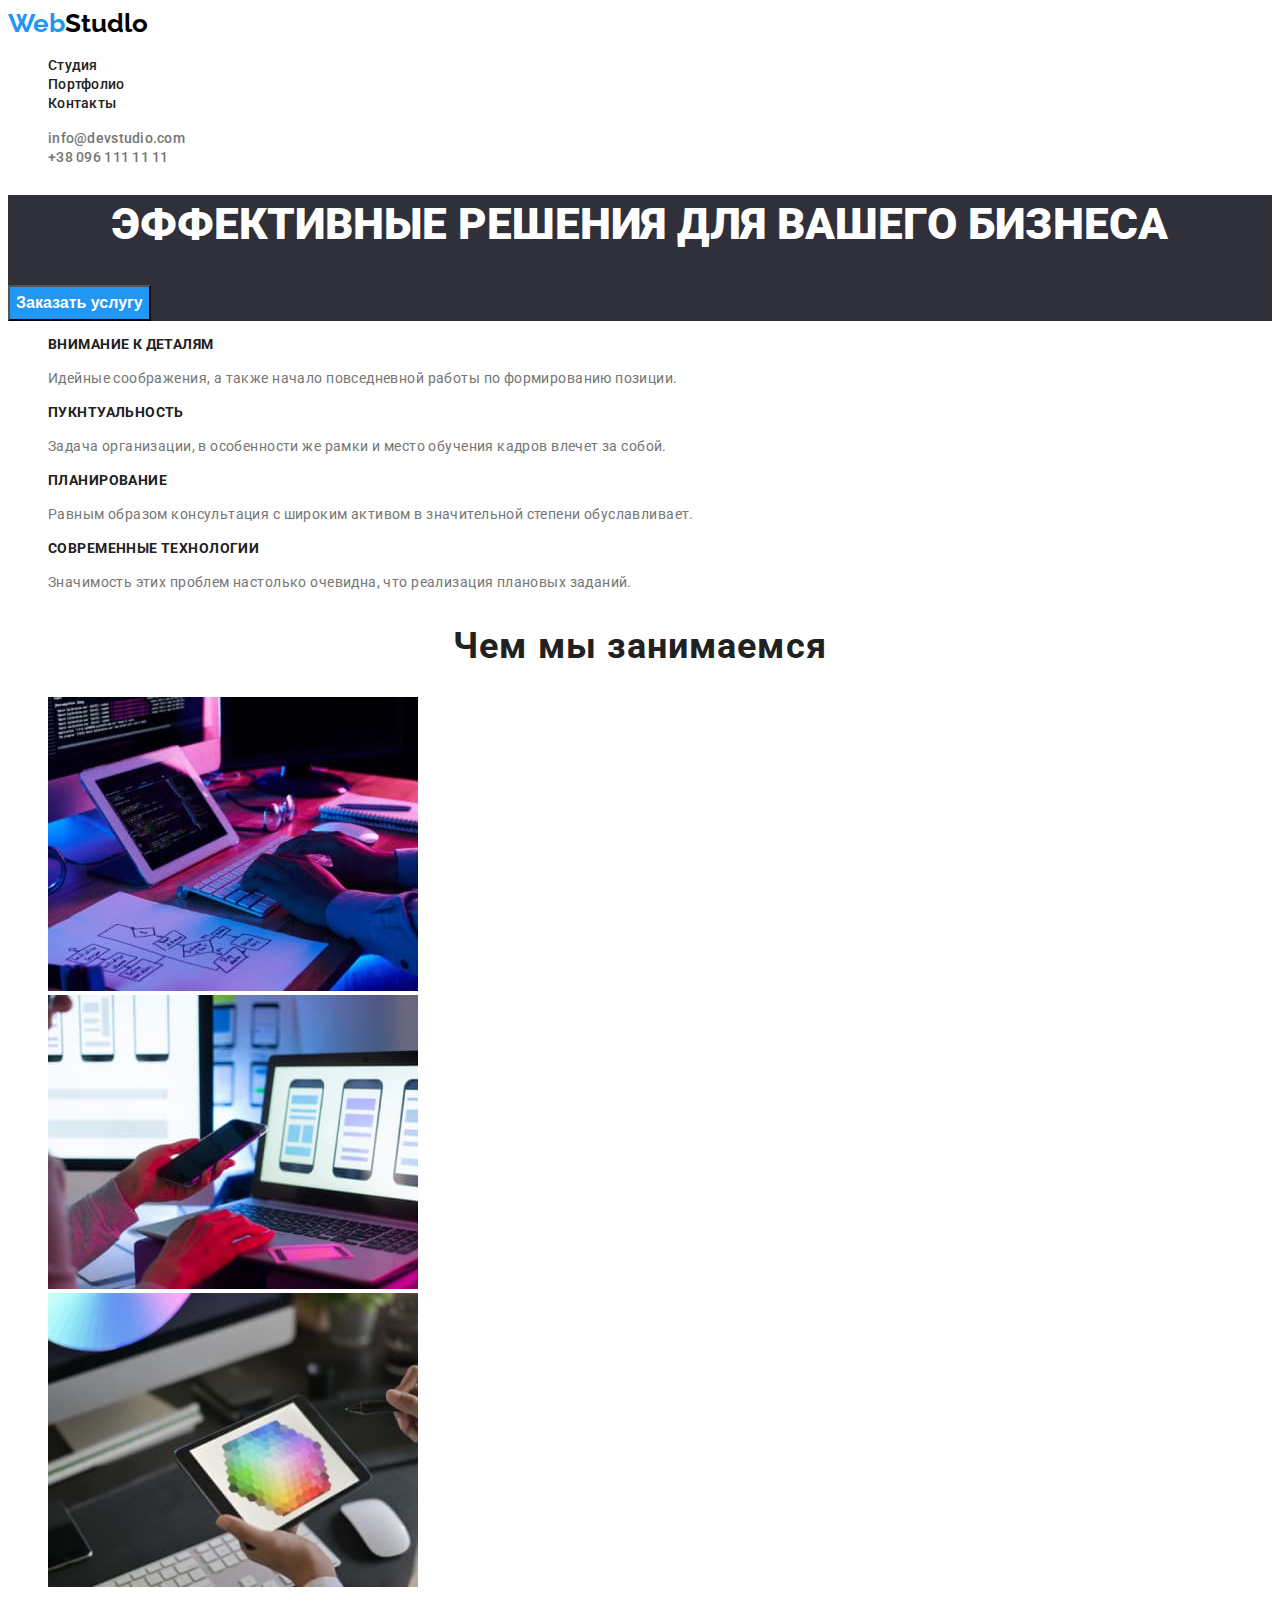
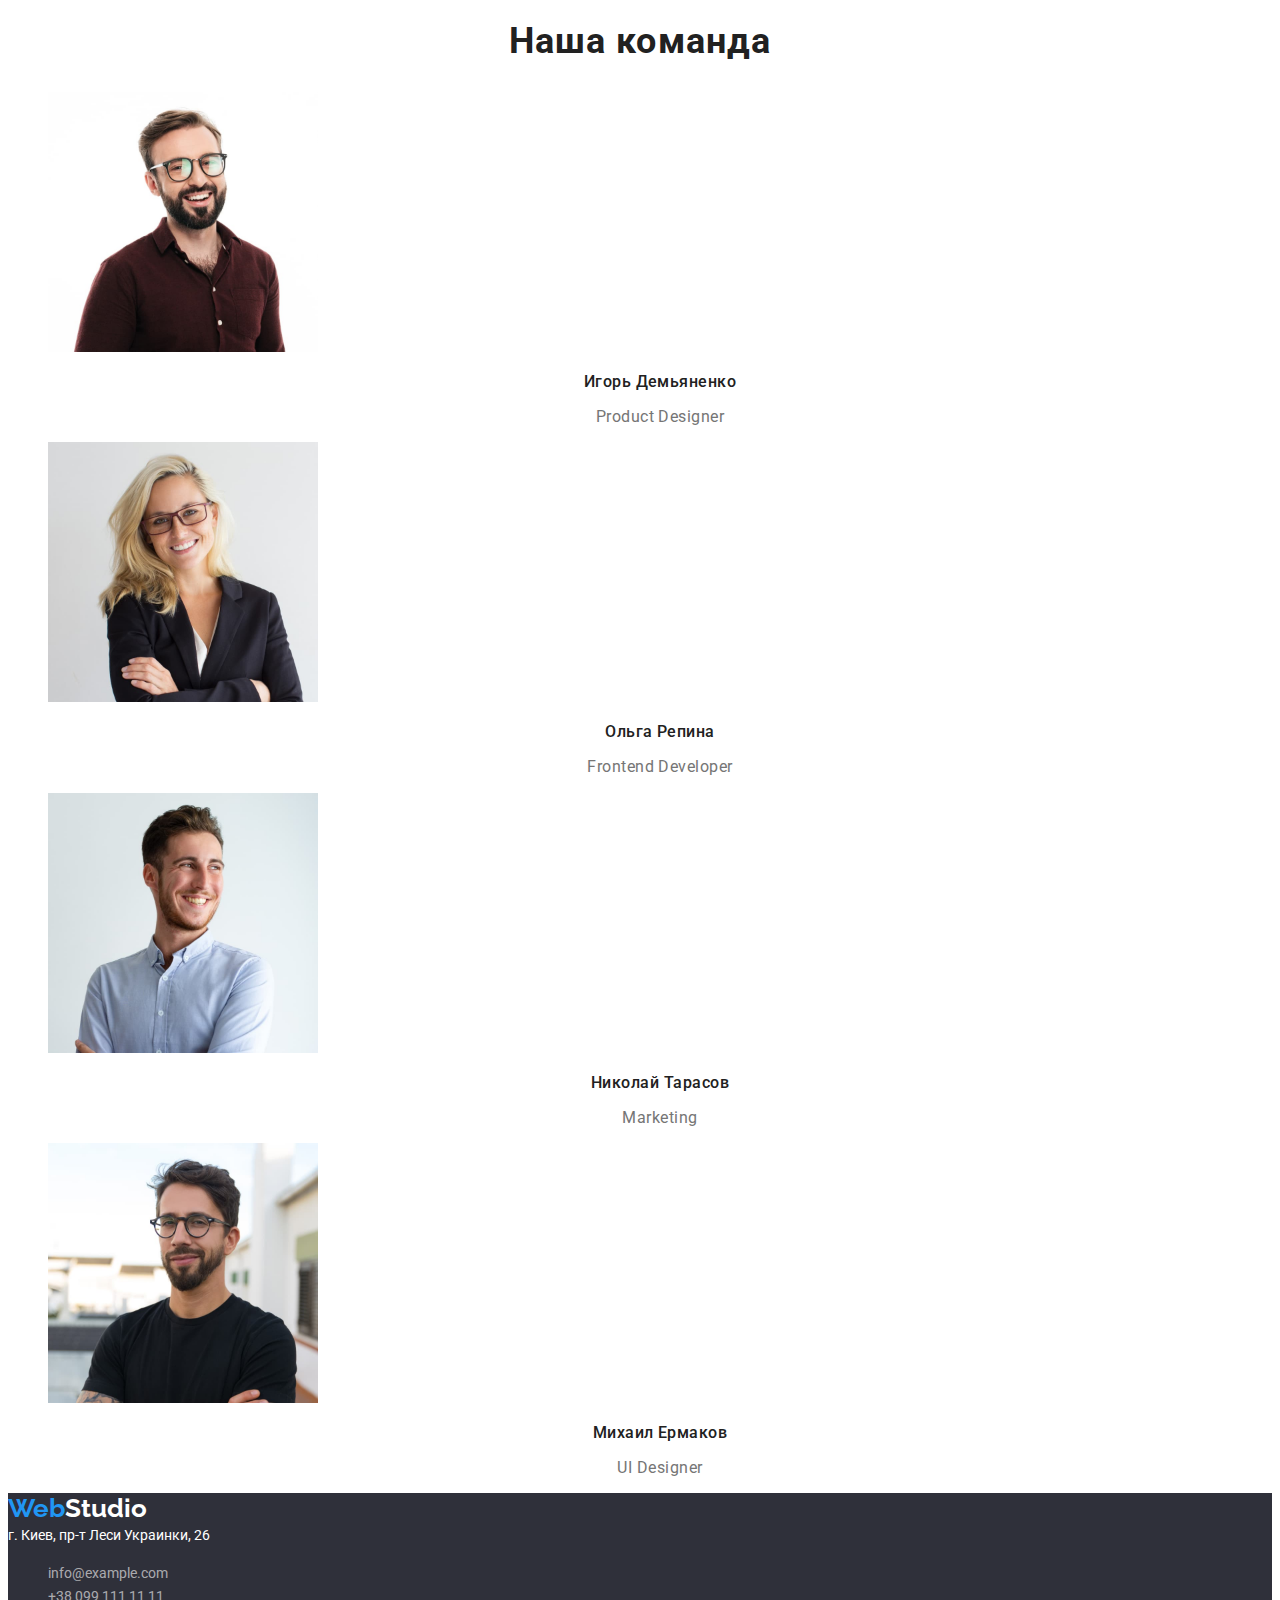
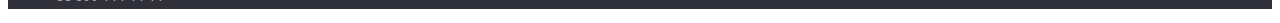
<file: index.html>
<!DOCTYPE html>
<html lang="ru">
  <head>
    <meta charset="UTF-8" />
    <meta http-equiv="X-UA-Compatible" content="IE=edge" />
    <meta name="viewport" content="width=device-width, initial-scale=1.0" />
    <title>Document</title>
    <link
      href="https://fonts.googleapis.com/css2?family=Raleway:wght@700&family=Roboto:wght@400;500;700;900&display=swap"
      rel="stylesheet"
    />
    <link rel="stylesheet" href="./css/styles.css" />
  </head>
  <body>
    <header class="head">
      <nav>
        <a href="./index.html" class="logo"
          ><span class="part-logo">Web</span>Studlo</a
        >
        <ul class="links">
          <li>
            <a href="./studio.html" class="navigation-links">Студия</a>
          </li>
          <li>
            <a href="./portfolio.html" class="navigation-links">Портфолио</a>
          </li>
          <li><a href="" class="navigation-links">Контакты</a></li>
        </ul>

        <ul class="links">
          <li>
            <a href="mailto:info@devstudio.com" class="adresses-links"
              >info@devstudio.com</a
            >
          </li>
          <li>
            <a href="tel:+380961111111" class="adresses-links"
              >+38 096 111 11 11</a
            >
          </li>
        </ul>
      </nav>
    </header>
    <main>
      <section class="hero">
        <h1 class="hero-title">ЭФФЕКТИВНЫЕ РЕШЕНИЯ ДЛЯ ВАШЕГО БИЗНЕСА</h1>
        <button type="button" class="hero-button">Заказать услугу</button>
      </section>
      <section class="benefits">
        <ul class="benefits-list">
          <li>
            <h3 class="benefits-title">ВНИМАНИЕ К ДЕТАЛЯМ</h3>
            <p class="benefits-paragraph">
              Идейные соображения, а также начало повседневной работы по
              формированию позиции.
            </p>
          </li>
          <li>
            <h3 class="benefits-title">ПУКНТУАЛЬНОСТЬ</h3>
            <p class="benefits-paragraph">
              Задача организации, в особенности же рамки и место обучения кадров
              влечет за собой.
            </p>
          </li>
          <li>
            <h3 class="benefits-title">ПЛАНИРОВАНИЕ</h3>
            <p class="benefits-paragraph">
              Равным образом консультация с широким активом в значительной
              степени обуславливает.
            </p>
          </li>
          <li>
            <h3 class="benefits-title">СОВРЕМЕННЫЕ ТЕХНОЛОГИИ</h3>
            <p class="benefits-paragraph">
              Значимость этих проблем настолько очевидна, что реализация
              плановых заданий.
            </p>
          </li>
        </ul>
      </section>
      <section class="do">
        <h2 class="do-title">Чем мы занимаемся</h2>
        <ul class="do-list">
          <li>
            <a href=""
              ><img
                src="./images/what-are-we-do/block.jpg"
                alt="block"
                width="370"
                height="294"
            /></a>
          </li>
          <li>
            <a href=""
              ><img
                src="./images/what-are-we-do/smartphone.jpg"
                alt="smartphone"
                width="370"
                height="294"
            /></a>
          </li>
          <li>
            <a href=""
              ><img
                src="./images/what-are-we-do/colors.jpg"
                alt="colors"
                width="370"
                height="294"
            /></a>
          </li>
        </ul>
      </section>
      <section class="team">
        <h2 class="team-title">Наша команда</h2>
        <ul class="team-list">
          <li>
            <img
              src="./images/employees/igor.jpg"
              alt="igor"
              width="270"
              height="260"
            />
            <h3 class="team-worker">Игорь Демьяненко</h3>
            <p class="team-profession">Product Designer</p>
          </li>
          <li>
            <img
              src="./images/employees/olga.jpg"
              alt="olga"
              width="270"
              height="260"
            />
            <h3 class="team-worker">Ольга Репина</h3>
            <p class="team-profession">Frontend Developer</p>
          </li>
          <li>
            <img
              src="./images/employees/nikolai.jpg"
              alt="nikolai"
              width="270"
              height="260"
            />
            <h3 class="team-worker">Николай Тарасов</h3>
            <p class="team-profession">Marketing</p>
          </li>
          <li>
            <img
              src="./images/employees/mihail.jpg"
              alt="mihail"
              width="270"
              height="260"
            />
            <h3 class="team-worker">Михаил Ермаков</h3>
            <p class="team-profession">UI Designer</p>
          </li>
        </ul>
      </section>
    </main>
    <footer class="footer">
      <a href="./index.html" class="logo"
        ><span class="part-logo">Web</span
        ><span class="part-logo-two">Studio</span></a
      >
      <address class="adress">
        <span class="adress">г. Киев, пр-т Леси Украинки, 26</span>
        <ul class="links">
          <li>
            <a href="mailto:info@example.com" class="footer-links"
              >info@example.com</a
            >
          </li>
          <li>
            <a href="tel:+380991111111" class="footer-links"
              >+38 099 111 11 11</a
            >
          </li>
        </ul>
      </address>
    </footer>
  </body>
</html>
</file>
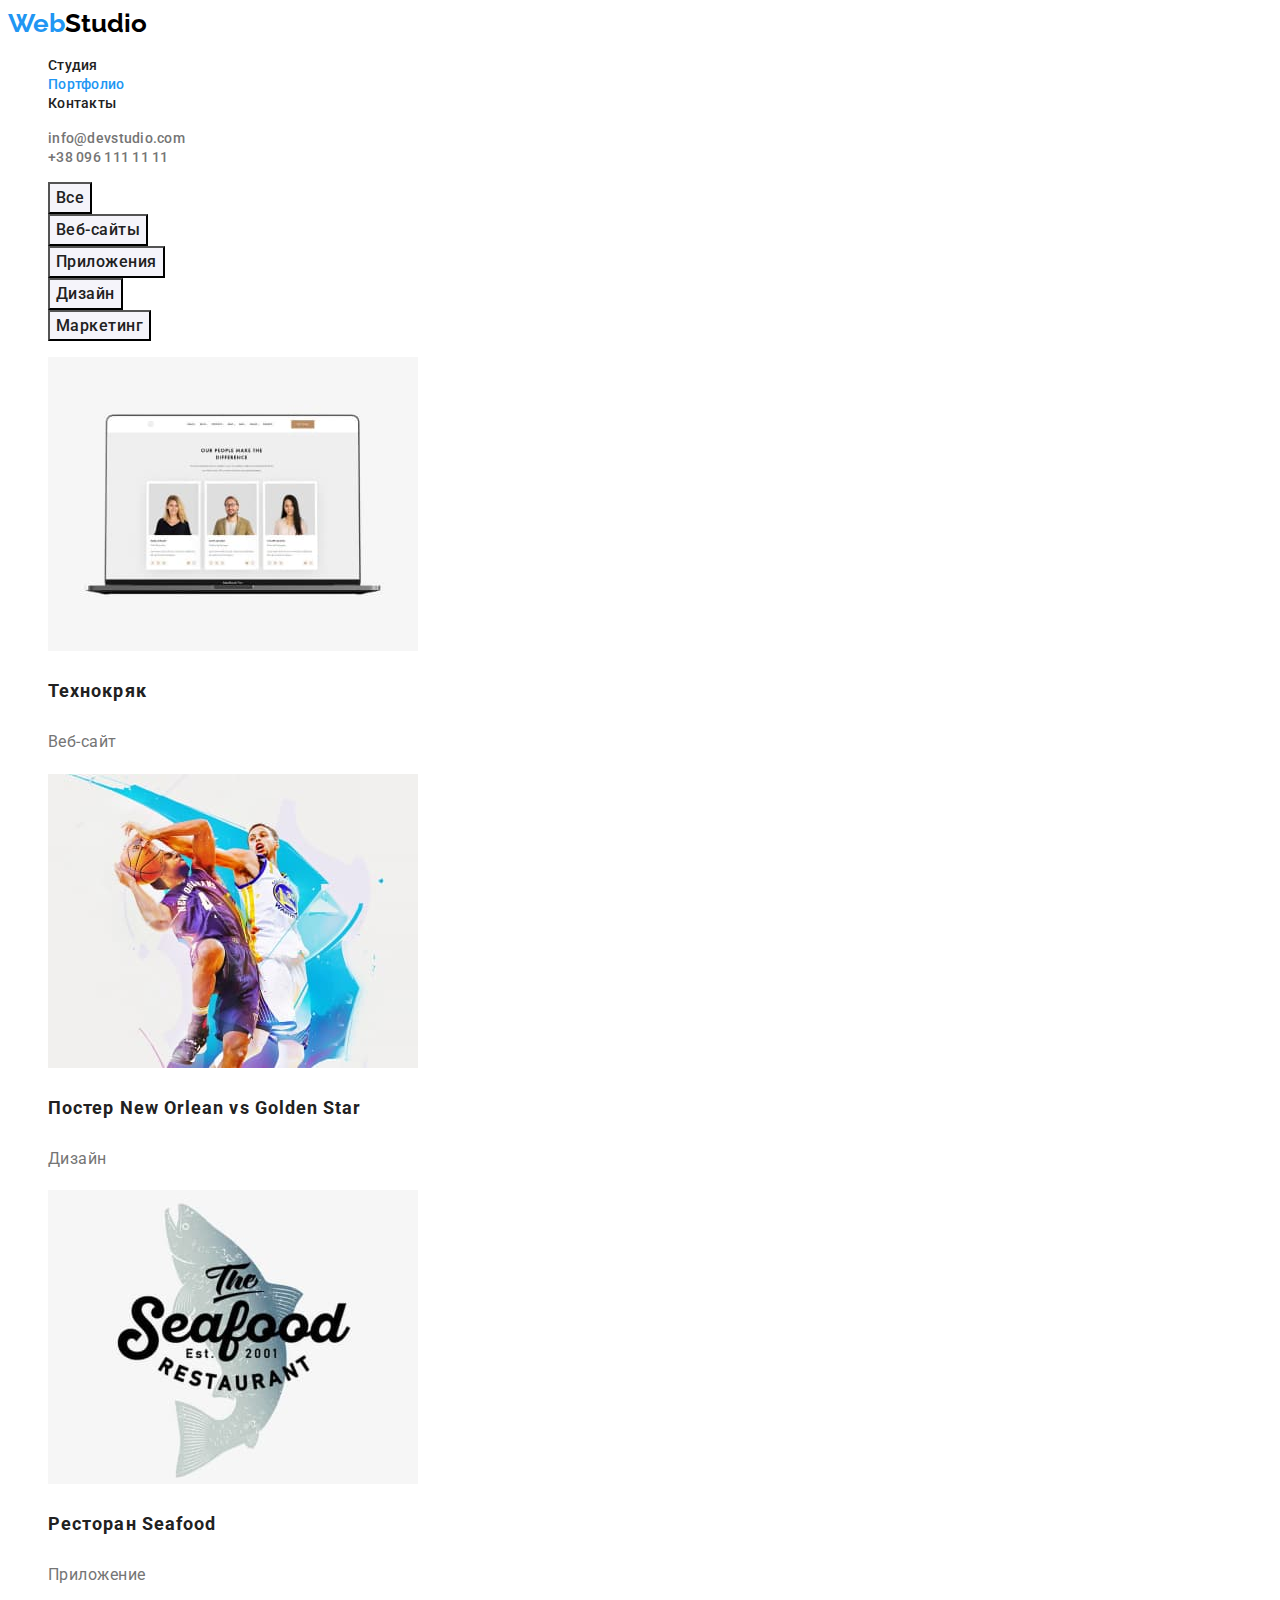
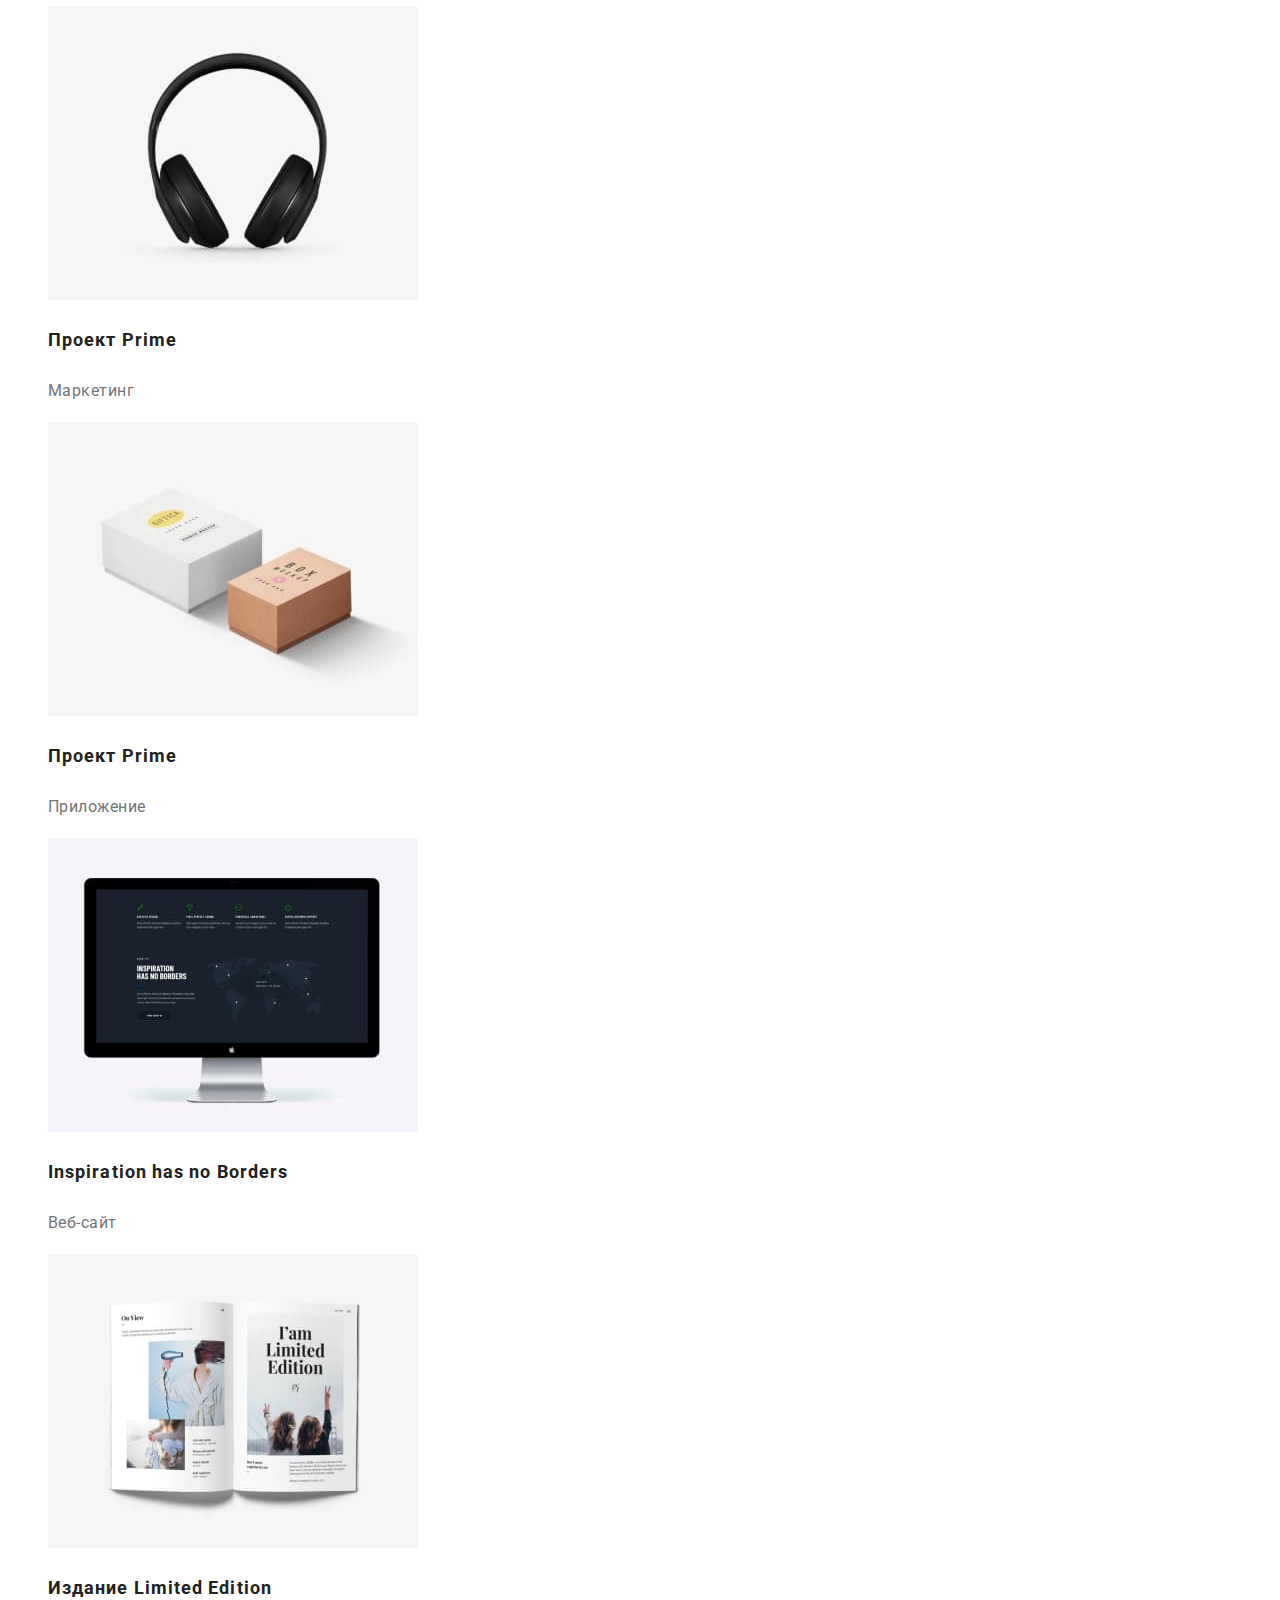
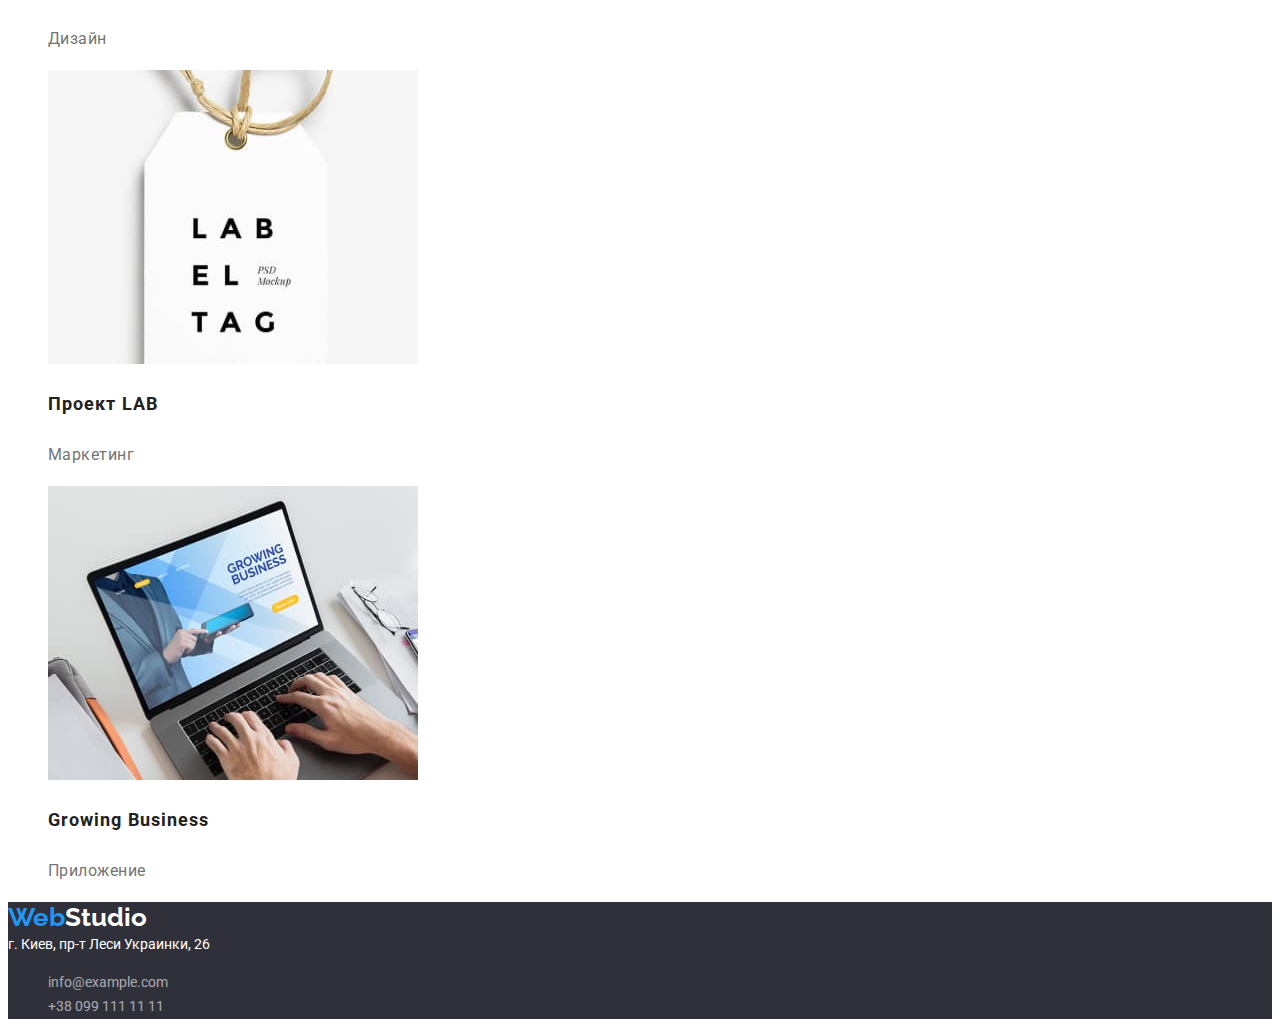
<file: portfolio.html>
<!DOCTYPE html>
<html lang="ru">
  <head>
    <meta charset="UTF-8" />
    <meta http-equiv="X-UA-Compatible" content="IE=edge" />
    <meta name="viewport" content="width=device-width, initial-scale=1.0" />
    <title>Document</title>
    <link
      href="https://fonts.googleapis.com/css2?family=Raleway:wght@700&family=Roboto:wght@400;500;700;900&display=swap"
      rel="stylesheet"
    />
    <link rel="stylesheet" href="./css/styles.css" />
  </head>
  <body>
    <header class="head">
      <nav>
        <a href="./index.html" class="logo"
          ><span class="part-logo">Web</span>Studio</a
        >
        <ul class="links">
          <li>
            <a href="./studio.html" class="navigation-links">Студия</a>
          </li>
          <li>
            <a href="./portfolio.html" class="navigation-links active"
              >Портфолио</a
            >
          </li>
          <li><a href="" class="navigation-links">Контакты</a></li>
        </ul>

        <ul class="links">
          <li>
            <a href="mailto:info@devstudio.com" class="adresses-links"
              >info@devstudio.com</a
            >
          </li>
          <li>
            <a href="tel:+380961111111" class="adresses-links"
              >+38 096 111 11 11</a
            >
          </li>
        </ul>
      </nav>
    </header>
    <main>
      <section class="buttons">
        <ul class="links">
          <li><button type="button" class="button">Все</button></li>
          <li><button type="button" class="button">Веб-сайты</button></li>
          <li><button type="button" class="button">Приложения</button></li>
          <li><button type="button" class="button">Дизайн</button></li>
          <li><button type="button" class="button">Маркетинг</button></li>
        </ul>

        <ul class="links">
          <li class="projects">
            <img
              src="./images/portfolio/techno-crack.jpg"
              alt="techno-crack.jpg"
              width="370"
              height="294"
            />
            <h3 class="projects-title">Технокряк</h3>
            <p class="projects-text">Веб-сайт</p>
          </li>
          <li class="projects">
            <img
              src="./images/portfolio/basketballists.jpg"
              alt="basketballists"
              width="370"
              height="294"
            />
            <h3 class="projects-title">Постер New Orlean vs Golden Star</h3>
            <p class="projects-text">Дизайн</p>
          </li>
          <li class="projects">
            <img
              src="./images/portfolio/restraunt.jpg"
              alt="restraunt"
              width="370"
              height="294"
            />
            <h3 class="projects-title">Ресторан Seafood</h3>
            <p class="projects-text">Приложение</p>
          </li>
          <li class="projects">
            <img
              src="./images/portfolio/headphones.jpg"
              alt="headphones"
              width="370"
              height="294"
            />
            <h3 class="projects-title">Проект Prime</h3>
            <p class="projects-text">Маркетинг</p>
          </li>
          <li class="projects">
            <img
              src="images/portfolio/boxes.jpg"
              alt="boxes"
              width="370"
              height="294"
            />
            <h3 class="projects-title">Проект Prime</h3>
            <p class="projects-text">Приложение</p>
          </li>
          <li class="projects">
            <img
              src="./images/portfolio/monitor.jpg"
              alt="monitor"
              width="370"
              height="294"
            />
            <h3 class="projects-title">Inspiration has no Borders</h3>
            <p class="projects-text">Веб-сайт</p>
          </li>
          <li class="projects">
            <img
              src="./images/portfolio/journal.jpg"
              alt="journal"
              width="370"
              height="294"
            />
            <h3 class="projects-title">Издание Limited Edition</h3>
            <p class="projects-text">Дизайн</p>
          </li>
          <li class="proects">
            <img
              src="./images/portfolio/label.jpg"
              alt="label"
              width="370"
              height="294"
            />
            <h3 class="projects-title">Проект LAB</h3>
            <p class="projects-text">Маркетинг</p>
          </li>
          <li class="projects">
            <img
              src="./images/portfolio/laptop.jpg"
              alt="laptop"
              width="370"
              height="294"
            />
            <h3 class="projects-title">Growing Business</h3>
            <p class="projects-text">Приложение</p>
          </li>
        </ul>
      </section>
    </main>
    <footer class="footer">
      <a href="./index.html" class="logo"
        ><span class="part-logo">Web</span
        ><span class="part-logo-two">Studio</span></a
      >
      <address class="adress">
        <span class="adress">г. Киев, пр-т Леси Украинки, 26</span>
        <ul class="links">
          <li>
            <a href="mailto:info@example.com" class="footer-links"
              >info@example.com</a
            >
          </li>
          <li>
            <a href="tel:+380991111111" class="footer-links"
              >+38 099 111 11 11</a
            >
          </li>
        </ul>
      </address>
    </footer>
  </body>
</html>
</file>
<file: css/styles.css>
:root {
  --brand-color-one: #2196f3;
  --dark-background-color: #2f303a;
  --light-background-color: #ffffff;
  --main-text-color: #212121;
}

/* ГЛАВНАЯ */
/* main-style */
body {
  font-family: Roboto, Raleway, sans-serif;
  color: var(--main-text-color);
}

/* Цвета верхней части страницы */
.head {
  background-color: var(--light-background-color);
}
/* logo */
.logo {
  font-family: Raleway;
  font-weight: 700;
  font-size: 26px;
  line-height: 1.19;
  color: #000000;
  text-decoration: none;
}

/* part of logo */
.part-logo {
  color: var(--brand-color-one);
}

.part-logo-two {
  font-family: Raleway;
  font-weight: 700;
  font-size: 26px;
  line-height: 1.19;
  color: var(--light-background-color);
}

/* навигационные ссылки */
.links {
  list-style: none;
}
.navigation-links {
  font-weight: 500;
  font-size: 14px;
  line-height: 1.14;
  letter-spacing: 0.02em;
  text-decoration: none;
  color: var(--main-text-color);
}

/* ссылки с телефоном и почтой */
.adresses-links {
  font-weight: 500;
  font-size: 14px;
  line-height: 1.14;
  letter-spacing: 0.02em;
  color: #757575;
  text-decoration: none;
}

/* Ссылки и адресы при наведении и нажатии*/
.links .navigation-links:hover,
.links .navigation-links:focus {
  color: #2196f3;
}

.links .adresses-links:hover,
.links .adresses-links:focus {
  color: #2196f3;
}

.active {
  color: #2196f3;
}

/* Оформление секции "Герой" */
.hero {
  background-color: var(--dark-background-color);
}

/* Текст заголовка */
.hero-title {
  font-style: normal;
  font-weight: 900;
  font-size: 44px;
  line-height: 1.36;
  text-align: center;
  color: #ffffff;
}

/* Оформление кнопки героя */
.hero-button {
  cursor: pointer;
  font-style: normal;
  font-weight: 700;
  font-size: 16px;
  line-height: 1.9;
  color: #ffffff;
  background-color: #2196f3;
}

/* Наши преимущества */
.benefits-list {
  list-style: none;
}
.benefits-title {
  font-style: normal;
  font-weight: 700;
  font-size: 14px;
  line-height: 1.14;
  letter-spacing: 0.03em;
  color: var(--main-text-color);
}

/* Описание преимуществ */
.benefits-paragraph {
  font-style: normal;
  font-size: 14px;
  line-height: 1.71;
  letter-spacing: 0.03em;
  color: #757575;
}
/* Чем мы занимаемся */

.do-title {
  font-style: normal;
  font-weight: 700;
  font-size: 36px;
  line-height: 1.17;
  text-align: center;
  letter-spacing: 0.03em;
  color: var(--main-text-color);
}

.do-list {
  list-style: none;
}

/* Наши сотрудники */
.team-title {
  font-style: normal;
  font-weight: 700;
  font-size: 36px;
  line-height: 1.17;
  text-align: center;
  letter-spacing: 0.03em;
  color: var(--main-text-color);
}

.team-list {
  list-style: none;
}
.team-worker {
  font-style: normal;
  font-weight: 500;
  font-size: 16px;
  line-height: 1.19;
  text-align: center;
  letter-spacing: 0.03em;
  color: var(--main-text-color);
}

.team-profession {
  font-style: normal;
  font-size: 16px;
  line-height: 1.19;
  text-align: center;
  letter-spacing: 0.03em;
  color: #757575;
}

/* Адресы в футере */
.adress {
  color: #ffffff;
  font-style: normal;
  font-weight: 400;
  font-size: 14px;
  line-height: 1.71;
}

/* Оформление футера */
.footer {
  background-color: var(--dark-background-color);
}

/* Оформление цвета ссылок */
.footer-links {
  color: rgba(255, 255, 255, 0.6);
  text-decoration: none;
}

.footer-links:hover,
.footer-links:focus {
  color: #2196f3;
}

/* ПОРТФОЛИО */
/* Кнопки выбора типа портфолио */
.button {
  cursor: pointer;
  font-family: 'Roboto';
  background-color: #f5f4fa;
  font-style: normal;
  font-weight: 500;
  font-size: 16px;
  line-height: 1.62;
  text-align: center;
  letter-spacing: 0.03em;
  color: var(--main-text-color);
}

.button:hover,
.button:focus {
  color: #ffffff;
  background-color: #2196f3;
}

.projects-title {
  font-style: normal;
  font-weight: 700;
  font-size: 18px;
  line-height: 2;
  letter-spacing: 0.06em;
  color: var(--main-text-color);
}

.projects-text {
  font-style: normal;
  font-size: 16px;
  line-height: 1.88;
  letter-spacing: 0.03em;
  color: #757575;
}
</file>
